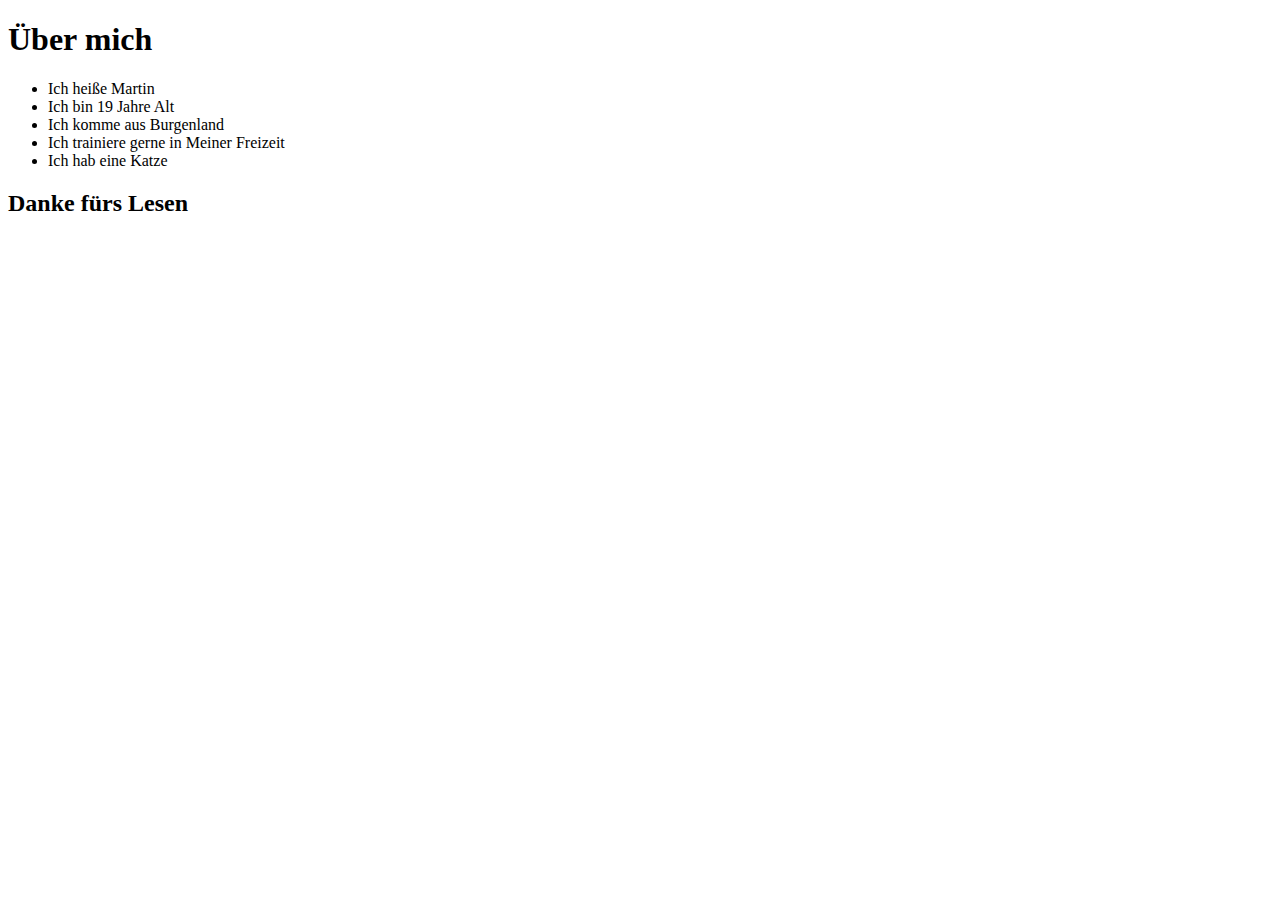
<file: index.html>
<!DOCTYPE html>
<html lang="en">
<head>
    <meta charset="UTF-8">
    <meta name="viewport" content="width=device-width, initial-scale=1.0">
    <title>Über mich</title>
</head>
<body>
    <h1>Über mich</h1>
    <ul>
        <li>Ich heiße Martin </li>
        <li>Ich bin 19 Jahre Alt</li>
        <li>Ich komme aus Burgenland</li>
        <li>Ich trainiere gerne in Meiner Freizeit</li>
        <li>Ich hab eine Katze</li>
    </ul>
    <h2>Danke fürs Lesen</h2>
    
</body>
</html>
</file>
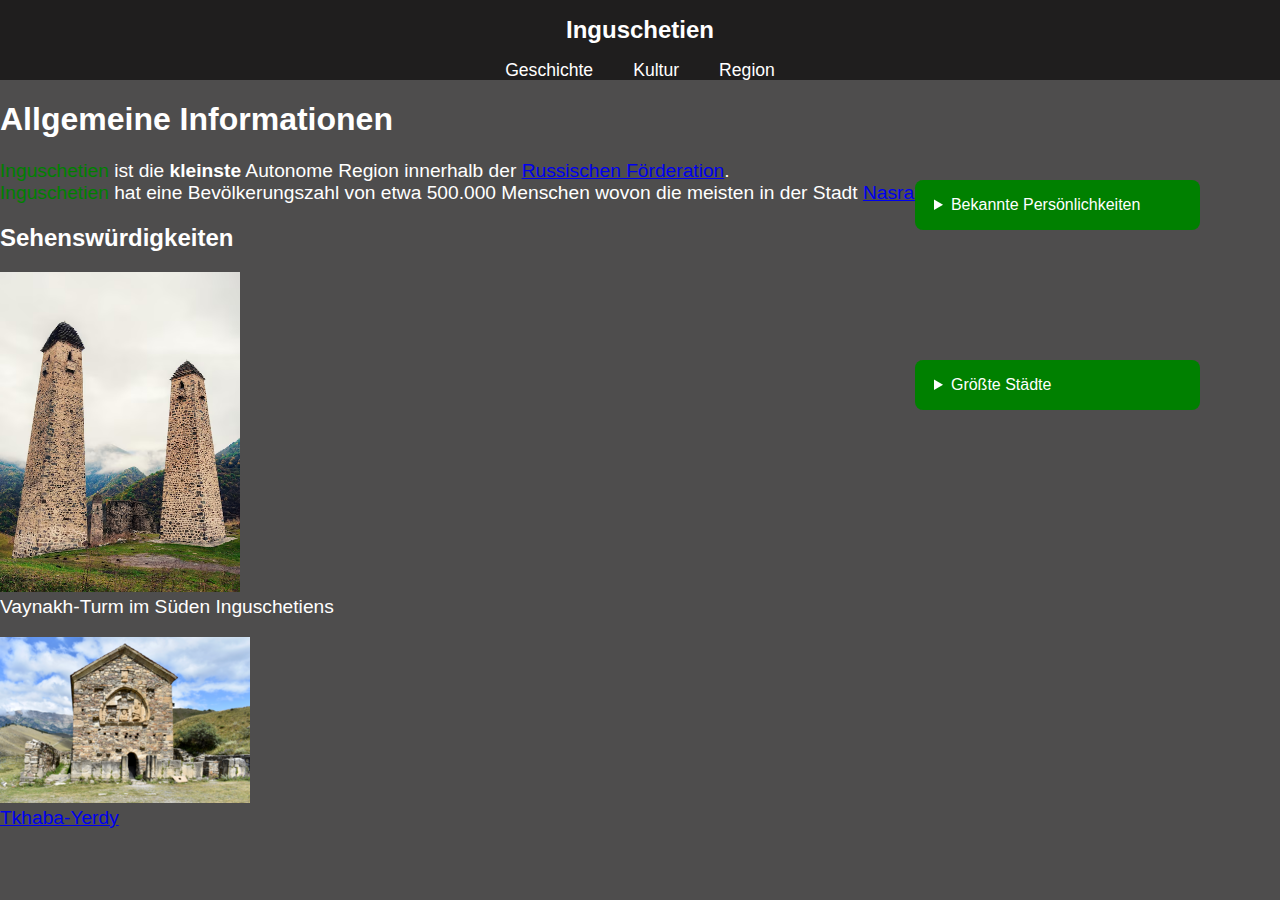
<file: Ingush_WMC/WMC Hü/index.html>
<!DOCTYPE html>
<html lang="en">
<head>
    <meta charset="UTF-8">
    <meta name="viewport" content="width=device-width, initial-scale=1.0">
    <title>Meine Website</title>
    <link rel="stylesheet" href="style.css">
</head>
<body>

    <div class="navbar">
        <div class="navbox">
            <h1 class="klein">Inguschetien</h1>

            <div class="nav-links">
                <a href="Geschichte.html">Geschichte</a>
                <a href="https://de.wikipedia.org/wiki/Inguschen">Kultur</a>
                <a href="https://en.wikipedia.org/wiki/Ingushetia">Region</a>
            </div>
        </div>
    </div>

    <h1>Allgemeine Informationen</h1>

    <p class="bottom">
        <span>Inguschetien</span> ist die <b>kleinste</b> Autonome Region innerhalb der
        <a href="https://de.wikipedia.org/wiki/Russland">Russischen Förderation</a>.
    </p>

    <p class="top">
        <span>Inguschetien</span> hat eine Bevölkerungszahl von etwa 500.000 Menschen
        wovon die meisten in der Stadt
        <a href="https://de.wikipedia.org/wiki/Nasran">Nasran</a> leben
    </p>

    <h2>Sehenswürdigkeiten</h2>

    <img src="Turm.jpg" alt="" class="turm">
    <p class="top">Vaynakh-Turm im Süden Inguschetiens</p>

    <img src="kirche.png" alt="">
    <a href="https://en.wikipedia.org/wiki/Tkhaba-Yerdy_Church">
        <p class="top">Tkhaba-Yerdy</p>
    </a>

     <div class="Persönlichkeiten">
        <details>
        <summary>Bekannte Persönlichkeiten</summary> 
        <ul>
            <li><a href="https://en.wikipedia.org/wiki/Movsar_Evloev">Movsar Evloev (UFC Federgewicht #1 Kämpfer) </a> </li>
            <li><a href="https://en.wikipedia.org/wiki/Musa_Evloev">Musa Evloev</a></li>
            <li><a href="https://en.wikipedia.org/wiki/Ruslan_Aushev">Ruslan Aushev</a></li>
            <li><a href="https://en.wikipedia.org/wiki/Yunus-Bek_Yevkurov">Yunus-Bek Yevkurov</a></li>
            <li><a href="https://en.wikipedia.org/wiki/Sulom-Bek_Oskanov">Sulom-Bek Oskanov</a></li>
        </ul>
        </details>
    </div>
</div>

<div class="Stadt">
    <details>
<summary>Größte Städte</summary> 
<ol>
    <li>Nasran: 128 000 Einwohner</li>
    <li>Sunscha: 63 378 Einwohner</li>
    <li>Karubulak: 44 323 Einwohner</li>
    <li>Malgobek: 38 704 Einwohner</li>
    <li>Magas: 10 333 Einwohner</li>

</ol>
</details>
</div>

</body>
</html>
</file>
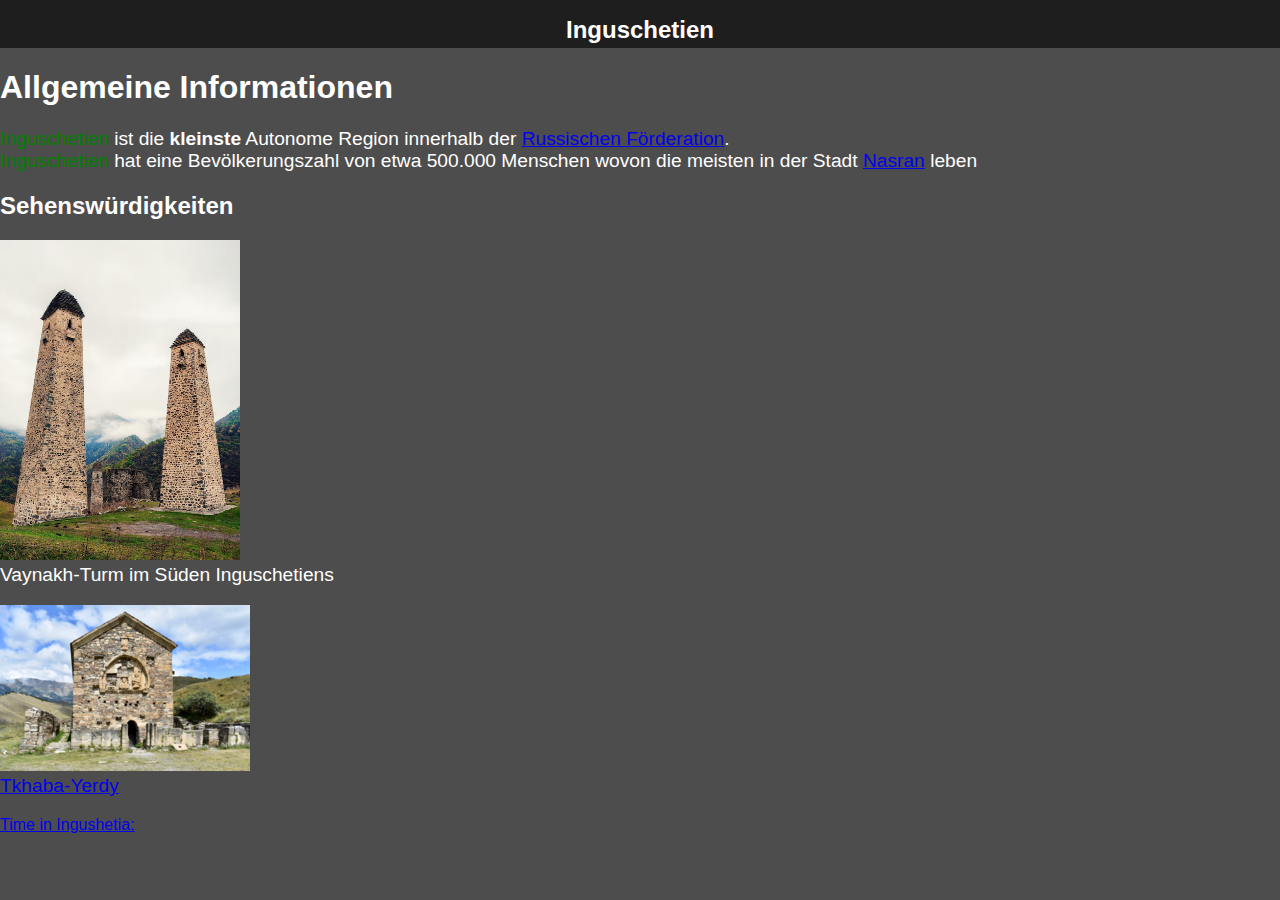
<file: WMC Hü/WMC Hü/index.html>
<!DOCTYPE html>
<html lang="en">
<head>
    <meta charset="UTF-8">
    <meta name="viewport" content="width=device-width, initial-scale=1.0">
    <title>Meine Website</title>
    <link rel="stylesheet" href="style.css">
</head>
<body>
    <div class="navbar">
<h1 class="klein">Inguschetien</h1>





    </div>
    <h1>Allgemeine Informationen</h1>
    <p class="bottom"> <span>Inguschetien</span> ist die <b>kleinste</b> Autonome Region innerhalb der <a href="https://de.wikipedia.org/wiki/Russland">Russischen Förderation</a>. </p>
    <p class="top"> <span>Inguschetien</span> hat eine Bevölkerungszahl von etwa 500.000 Menschen wovon die meisten in der Stadt <a href="https://de.wikipedia.org/wiki/Nasran">Nasran</a> leben</p>

    <h2>Sehenswürdigkeiten</h2>
    <img src="Turm.jpg" alt="" class="turm">
    <p class="top">Vaynakh-Turm im Süden Inguschetiens</p>
    <img src="kirche.png" alt="">
    <a href="https://en.wikipedia.org/wiki/Tkhaba-Yerdy_Church"><p class="top">Tkhaba-Yerdy</p></a>
    <a href="https://time.is/Nazran" id="time_is_link" rel="nofollow">Time in Ingushetia:</a>
    <span id="Ingushetia_z43d"></span>
    <script src="//widget.time.is/t.js"></script>
    <script>
    time_is_widget.init({Ingushetia_z43d:{id:"Nazran"}});
    </script>




    
</body>
</html>
</file>
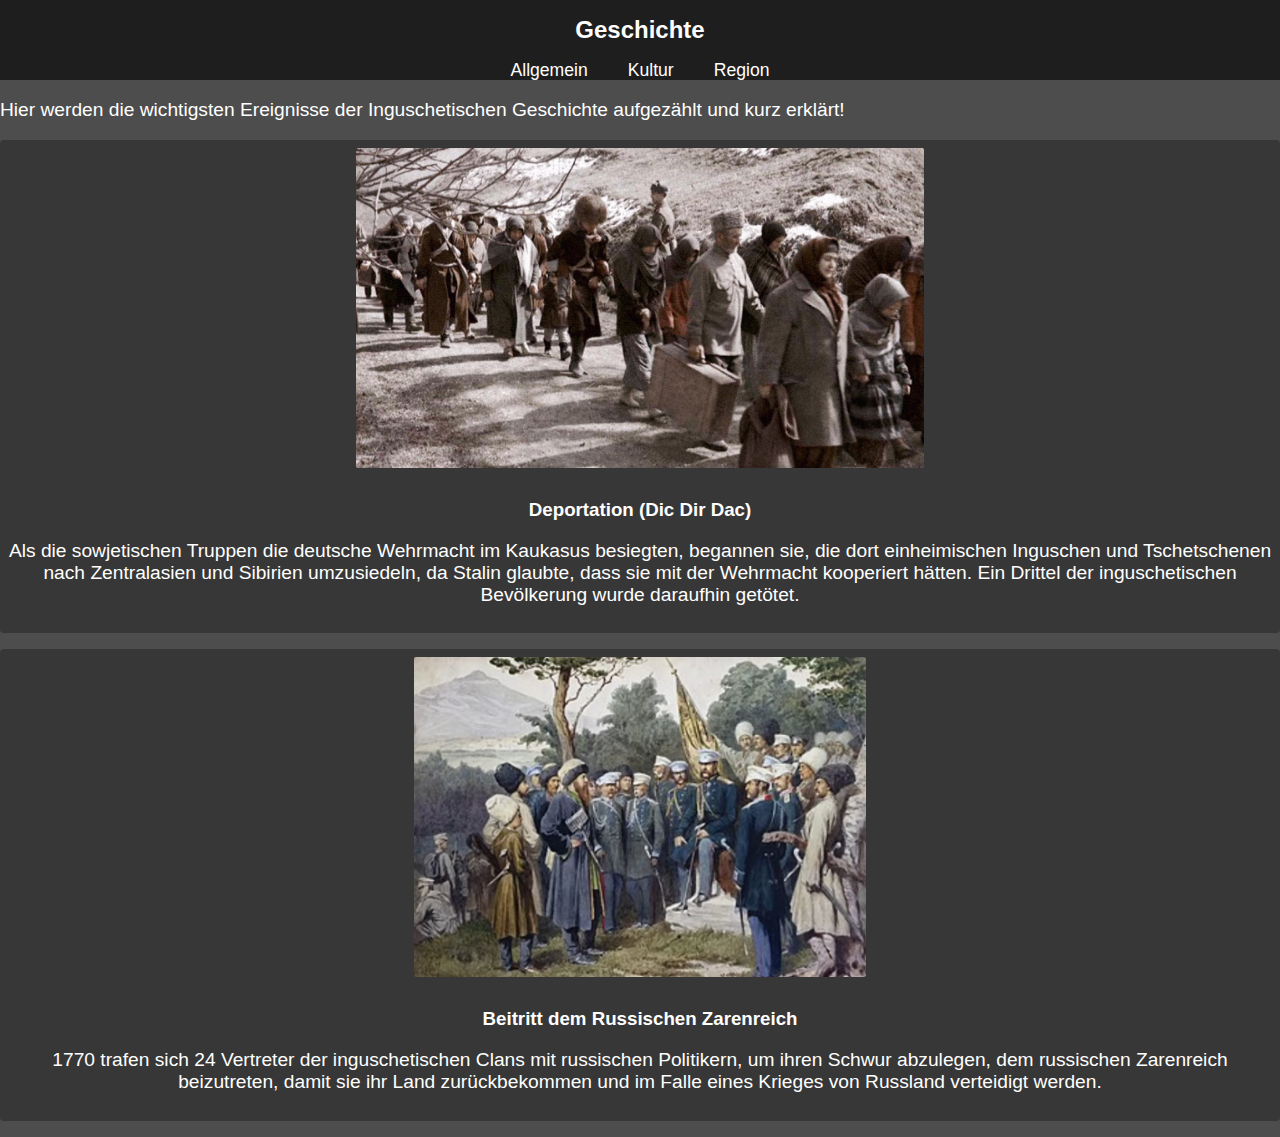
<file: Ingush_WMC/WMC Hü/Geschichte.html>
<!DOCTYPE html>
<html lang="en">
<head>
    <meta charset="UTF-8">
    <meta name="viewport" content="width=device-width, initial-scale=1.0">
    <title>Geschichte</title>
    <link rel="stylesheet" href="style.css">
</head>
<body>
    <div class="navbar">
        <div class="navbox">
            <h1 class="klein">Geschichte</h1>

            <div class="nav-links">
                <a href="index.html">Allgemein</a>
                <a href="https://de.wikipedia.org/wiki/Inguschen">Kultur</a>
                <a href="https://en.wikipedia.org/wiki/Ingushetia">Region</a>
            </div>
        </div>
    </div>
    <p>Hier werden die wichtigsten Ereignisse der Inguschetischen Geschichte aufgezählt und kurz erklärt!</p>
    

    <div class="shia">
    <img src="Chechen-deprotations-ussr (1).jpg" alt="" class="magomed">
    <div class="simple-box-content">
        <h3>Deportation (Dic Dir Dac)</h3>
        <p>Als die sowjetischen Truppen die deutsche Wehrmacht im Kaukasus besiegten, begannen sie, die dort einheimischen Inguschen und Tschetschenen nach Zentralasien und Sibirien umzusiedeln, da Stalin glaubte, dass sie mit der Wehrmacht kooperiert hätten. Ein Drittel der inguschetischen Bevölkerung wurde daraufhin getötet.</p>

    </div>
    
</div>
<div class="shia">
<img src="IngushJoin.png" alt="" class="magomed">
<h3> Beitritt dem Russischen Zarenreich</h3>
<p>1770 trafen sich 24 Vertreter der inguschetischen Clans mit russischen Politikern, um ihren Schwur abzulegen, dem russischen Zarenreich beizutreten, damit sie ihr Land zurückbekommen und im Falle eines Krieges von Russland verteidigt werden.</p>
</div>

</body>
</html>
</file>
<file: Ingush_WMC/WMC Hü/style.css>
p span {
    color: green;
}

body {
    background-color: rgba(26, 25, 25, 0.774);
    font-family: sans-serif;
    margin: 0;
    color: white;
}

p {
    font-size: 1.2rem;
}

.bottom {
    margin-bottom: 0;
}

.top {
    margin-top: 0;
}

.navbar {
    background-color: rgb(31, 30, 30);
    width: 100%;
    height: 5rem;
    display: flex;
    justify-content: center;
    color: white;
}

.klein {
    font-size: 1.5rem;
    align-items: center;
}

.turm {
    height: 20rem;
}


.navbox {
    display: flex;
    flex-direction: column;
    align-items: center;
}

.nav-links {
    display: flex;
    gap: 2.5rem;
}

.nav-links a {
    color: white;
    text-decoration: none;
    font-size: 1.1rem;
}

.nav-links a:hover {
    text-decoration: underline;
    color: green;
    transition: 0.5ms;
    transform: scale(1.15);
}

.Persönlichkeiten {
    width: 250px; 
    background-color:green;
    padding: 1rem;
    border-left: 3px solid green;
    color: white;
    font-size: 1rem;
    border-radius: 0.5rem;

    position: absolute; 
    right: 5rem; 
    top: 20%; 
    transition: all 0.3s ease;
    text-decoration: none;
    cursor: pointer;
}

.main-content {
    display: flex;
    gap: 2rem;
    margin: 2rem;
    position: relative;}


.content-text {
    flex: 1; 
}

.Stadt {
    width: 250px; 
    background-color:green;
    padding: 1rem;
    border-left: 3px solid green;
    color: inherit;
    font-size: 1rem;
    border-radius: 0.5rem;

    position: absolute; 
    right: 5rem; 
    top: 40%; 
    transition: 0.3s;
    text-decoration: none;
    cursor: pointer;
}

.shia {
    background-color: rgba(50, 50, 50, 0.8); 
    border-radius: 4px; 
    padding: 0.5rem;
    margin: 1rem 0;
    text-align: center; 
}

.magomed {
    max-width: 100%; 
    height: 20rem;
    border-radius: 2px; 
    margin-bottom: 0.5rem;
}

.minimal-text {
    color: white;
    font-size: 0.95rem;
    margin: 0;
}
</file>
<file: WMC Hü/WMC Hü/style.css>
p span {
    color: green;


}

body {
    background-color: rgba(26, 25, 25, 0.774);
    font-family: sans-serif;
    margin: 0;
    color: white;
    
}

p {
    font-size: 1.2rem;
}

.bottom {
 margin-bottom: 0;
}

.top {
    margin-top: 0;
}

.navbar {
    background-color: rgb(31, 30, 30);
    width: 100%;
    height: 3rem;
    display: flex;
    justify-content: center;
    color: white;

}

.klein {
    font-size: 1.5rem;
}

.turm {
    height: 20rem;
}
</file>
